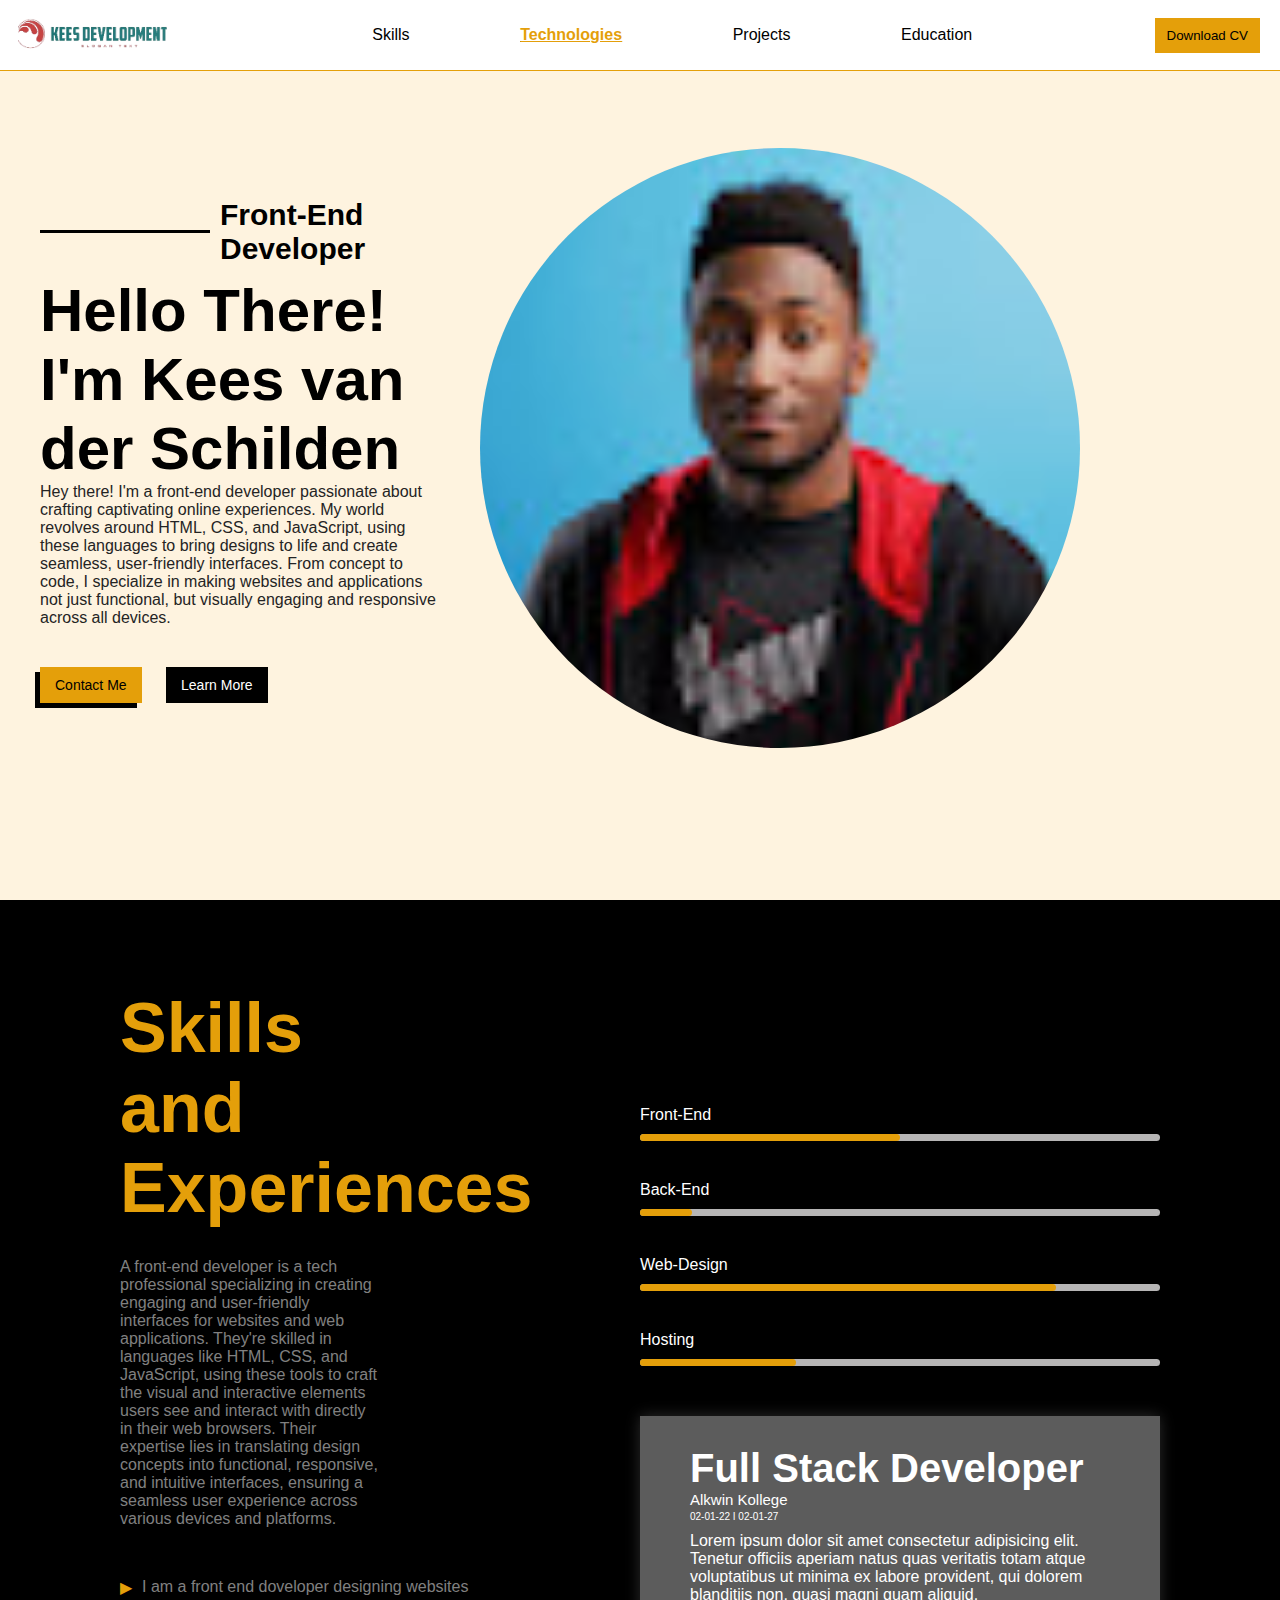
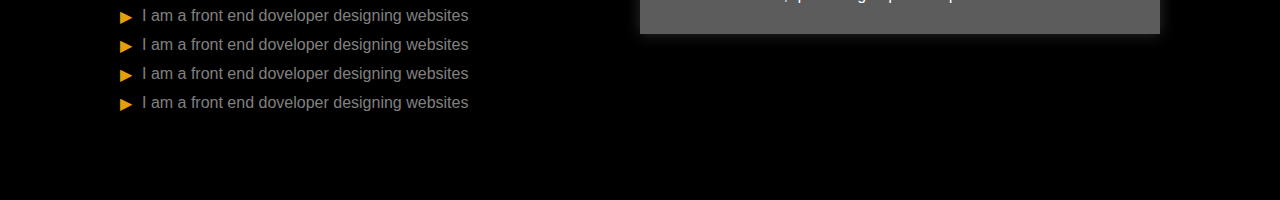
<file: Html/index.html>
<!DOCTYPE html>
<html>
  <head>
    <title>Portflio Kees</title>
    <link rel="stylesheet" href="/css/general.css" />
    <link rel="stylesheet" href="/css/header.css" />
    <link rel="stylesheet" href="/css/main.css" />
    <link rel="stylesheet" href="/css/page-2.css" />
  </head>

  <body>
    <div class="header">
      <div class="left">
        <a href="/Html/index.html">
          <img src="/images/logo-removebg-preview.png" alt="" />
        </a>
      </div>

      <div class="middle">
        <div>
          <a href="/Html/skills.html" class="skills-link">Skills</a>
        </div>

        <div class="underline">
          <a class="technologies" href="/Html/technologies.html"
            >Technologies</a
          >
        </div>

        <div>Projects</div>

        <div>Education</div>
      </div>

      <div class="right">
        <button>Download CV</button>
      </div>
    </div>

    <div class="introduction-container">
      <div class="text">
        <div class="front">
          <div class="stripe-container">
            <div class="stripe"></div>
          </div>
          <div class="front-end">Front-End Developer</div>
        </div>

        <div class="hello">
          <p>Hello There!</p>
          <p>I'm Kees van der Schilden</p>
        </div>

        <div class="introduction">
          Hey there! I'm a front-end developer passionate about crafting
          captivating online experiences. My world revolves around HTML, CSS,
          and JavaScript, using these languages to bring designs to life and
          create seamless, user-friendly interfaces. From concept to code, I
          specialize in making websites and applications not just functional,
          but visually engaging and responsive across all devices.
        </div>

        <div>
          <a href="mailto:keesvanderschilden@gmail.com" class="btn btn-yellow">
            Contact Me</a
          >

          <a href="#" class="btn btn-learn">Learn More</a>
        </div>
      </div>

      <div class="image-container">
        <img src="/images/channel-1.jpeg" alt="" />
      </div>
    </div>

    <div class="page-2">
      <div class="left-side">
        <div class="skills">Skills and Experiences</div>

        <div class="intro-2">
          A front-end developer is a tech professional specializing in creating
          engaging and user-friendly interfaces for websites and web
          applications. They're skilled in languages like HTML, CSS, and
          JavaScript, using these tools to craft the visual and interactive
          elements users see and interact with directly in their web browsers.
          Their expertise lies in translating design concepts into functional,
          responsive, and intuitive interfaces, ensuring a seamless user
          experience across various devices and platforms.
        </div>

        <div class="topics">
          <div class="topic-1">
            <div class="triangle">&#9654;</div>
            <div class="topics-childs">
              I am a front end doveloper designing websites
            </div>
          </div>

          <div class="topic-1">
            <div class="triangle">&#9654;</div>
            <div class="topics-childs">
              I am a front end doveloper designing websites
            </div>
          </div>

          <div class="topic-1">
            <div class="triangle">&#9654;</div>
            <div class="topics-childs">
              I am a front end doveloper designing websites
            </div>
          </div>

          <div class="topic-1">
            <div class="triangle">&#9654;</div>
            <div class="topics-childs">
              I am a front end doveloper designing websites
            </div>
          </div>

          <div class="topic-1">
            <div class="triangle">&#9654;</div>
            <div class="topics-childs">
              I am a front end doveloper designing websites
            </div>
          </div>
        </div>
      </div>

      <div class="right-side">
        <div>
          <div class="stat-text">Front-End</div>
          <div class="container-stats">
            <div class="stats-front stat-bar">s</div>
          </div>

          <div class="stat-text">Back-End</div>
          <div class="container-stats">
            <div class="stats-2 stat-bar">s</div>
          </div>

          <div class="stat-text">Web-Design</div>
          <div class="container-stats">
            <div class="stats-3 stat-bar">s</div>
          </div>

          <div class="stat-text">Hosting</div>
          <div class="container-stats">
            <div class="stats-4 stat-bar">s</div>
          </div>
        </div>

        <div class="container-box">
          <div class="container-title">Full Stack Developer</div>

          <div class="school">Alkwin Kollege</div>

          <div class="date">02-01-22 I 02-01-27</div>

          <div class="info">
            Lorem ipsum dolor sit amet consectetur adipisicing elit. Tenetur
            officiis aperiam natus quas veritatis totam atque voluptatibus ut
            minima ex labore provident, qui dolorem blanditiis non, quasi magni
            quam aliquid.
          </div>
        </div>
      </div>
    </div>
  </body>
</html>
</file>
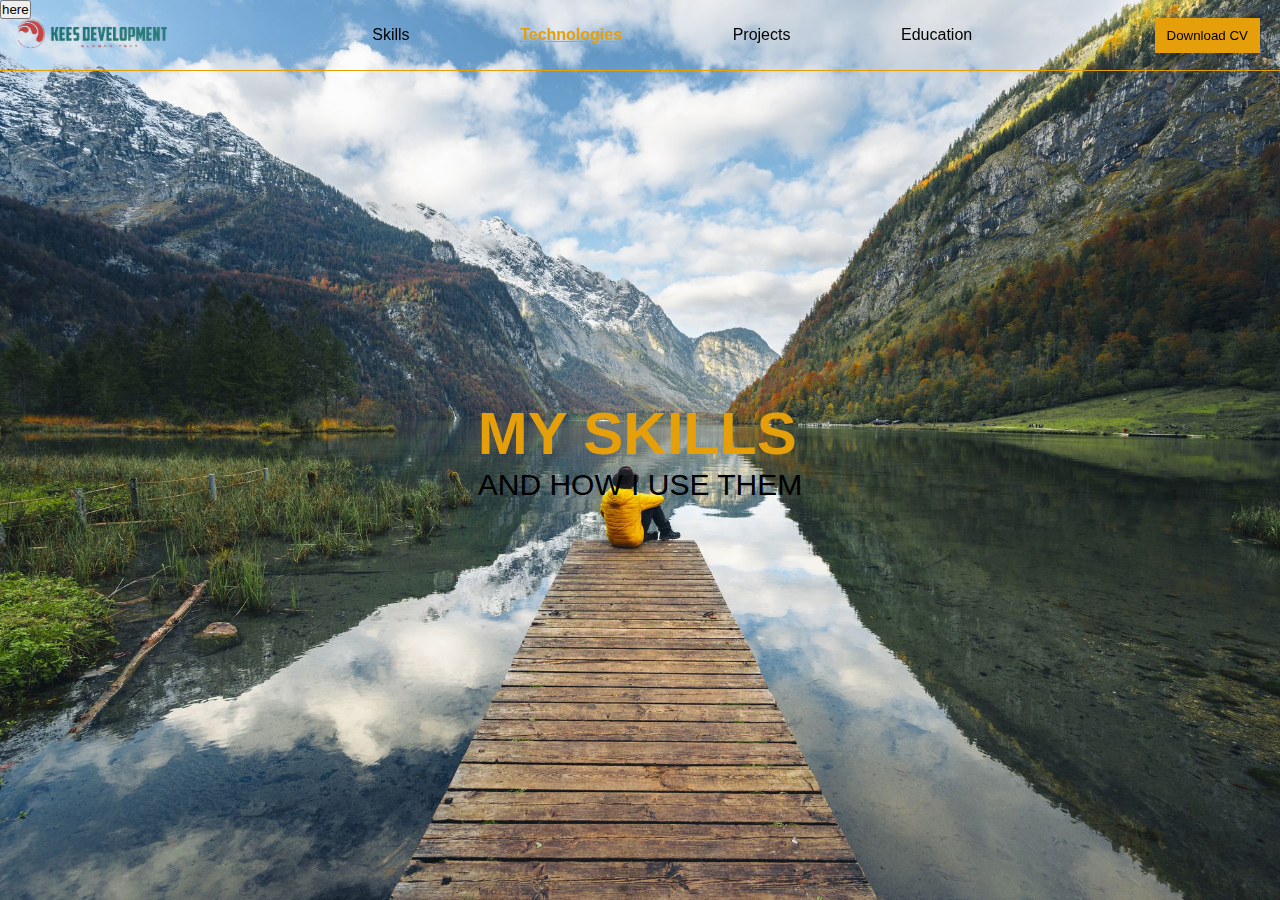
<file: Html/skills.html>
<!DOCTYPE html>
<html lang="en">
  <head>
    <meta charset="UTF-8" />
    <meta name="viewport" content="width=device-width, initial-scale=1.0" />
    <title>Document</title>
    <link rel="stylesheet" href="/css/general.css" />
    <link rel="stylesheet" href="/css/header.css" />
    <link rel="stylesheet" href="/css/skills.css" />
  </head>

  <body>
    <div class="skills-header header">
      <div class="left">
        <a href="/Html/index.html">
          <img src="/images/logo-removebg-preview.png" alt="" />
        </a>
      </div>

      <div class="middle">
        <div>
          <a href="/Html/skills.html" class="skills-link">Skills </a>
        </div>

        <div class="underline">
          <a class="technologies" href="/Html/technologies.html"
            >Technologies</a
          >
        </div>

        <div>Projects</div>

        <div>Education</div>
      </div>

      <div class="right">
        <button>Download CV</button>
      </div>
    </div>

    <div class="page-1">
      <div class="blok-1">
        <header class="header-block">
          <h1 class="text-box">
            <span class="header-primary-main"> My skills </span>
            <span class="header-primary-sub"> And how i use them </span>
          </h1>

          <button>here</button>
        </header>
      </div>
    </div>
  </body>
</html>
</file>
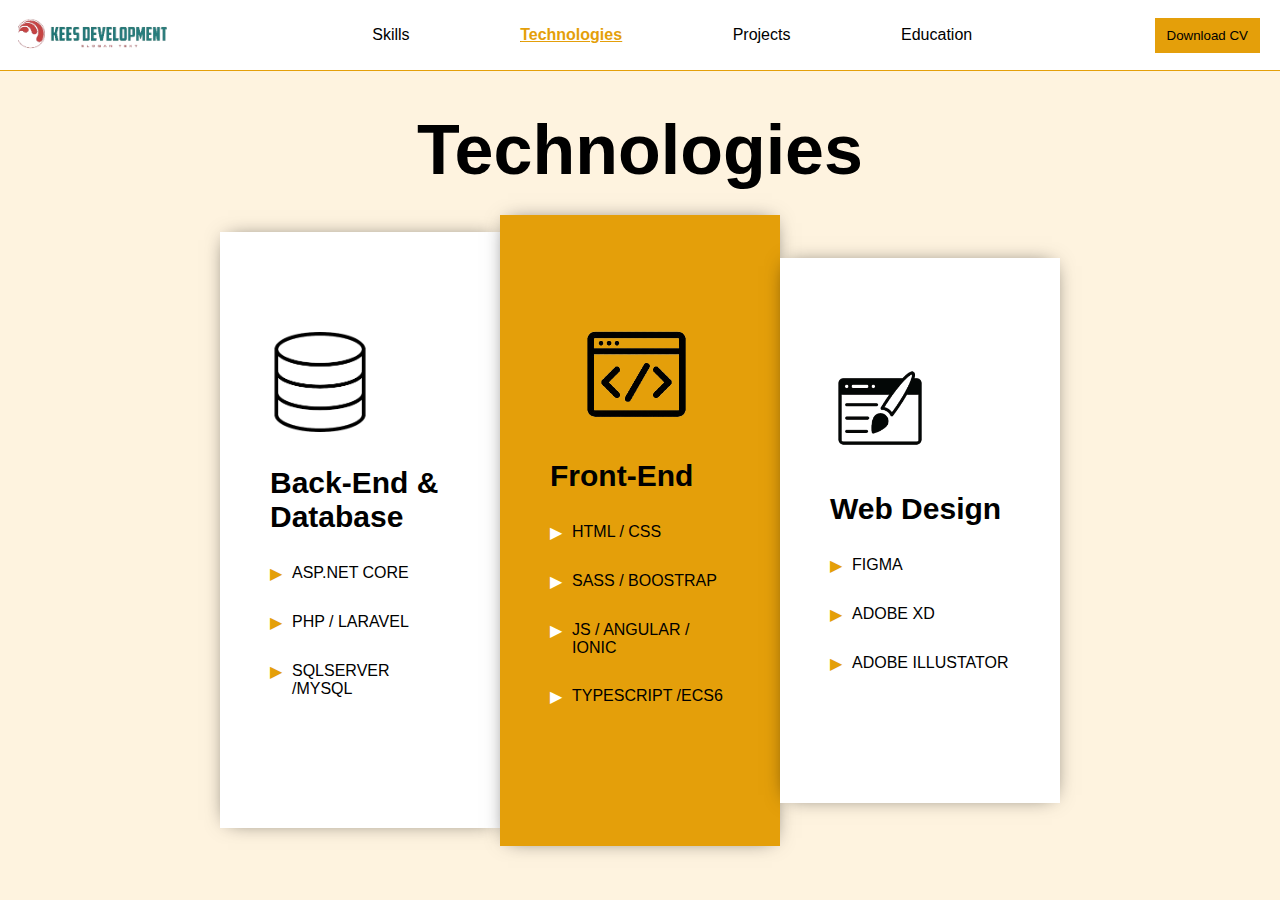
<file: Html/technologies.html>
<!DOCTYPE html>

<html lang="en">
  <head>
    <meta charset="UTF-8" />

    <meta name="viewport" content="width=device-width, initial-scale=1.0" />

    <title>Technologies</title>
    <link rel="stylesheet" href="/css/technologies-1.css" />
    <link rel="stylesheet" href="/css/general.css" />
    <link rel="stylesheet" href="/css/header.css" />
  </head>

  <body>
    <div class="header">
      <div class="left">
        <a href="/Html/index.html">
          <img src="/images/logo-removebg-preview.png" alt="" />
        </a>
      </div>

      <div class="middle">
        <div>
          <a href="/Html/skills.html" class="skills-link">Skills</a>
        </div>

        <div class="underline">
          <a class="technologies" href="/Html/technologies.html"
            >Technologies</a
          >
        </div>

        <div>Projects</div>

        <div>Education</div>
      </div>

      <div class="right">
        <button>Download CV</button>
      </div>
    </div>

    <div class="page-1">
      <div class="title">
        <h1>Technologies</h1>
      </div>

      <div class="boxes-container">
        <div class="box-1">
          <img src="/images/download.png" alt="Back-End" />

          <div class="box-title">Back-End & Database</div>
          <div class="info-container">
            <div class="info">
              <div class="triangle">&#9654;</div>
              <div class="text">ASP.NET CORE</div>
            </div>

            <div class="info">
              <div class="triangle">&#9654;</div>
              <div class="text">PHP / LARAVEL</div>
            </div>

            <div class="info">
              <div class="triangle">&#9654;</div>
              <div class="text">SQLSERVER /MYSQL</div>
            </div>
          </div>
        </div>

        <div class="box-1 front-end">
          <img src="/images/front-end-removebg-preview.png" alt="Back-End" />

          <div class="box-title">Front-End</div>
          <div class="info-container">
            <div class="info">
              <div class="triangle">&#9654;</div>
              <div class="text">HTML / CSS</div>
            </div>

            <div class="info">
              <div class="triangle">&#9654;</div>
              <div class="text">SASS / BOOSTRAP</div>
            </div>

            <div class="info">
              <div class="triangle">&#9654;</div>
              <div class="text">JS / ANGULAR / IONIC</div>
            </div>

            <div class="info">
              <div class="triangle">&#9654;</div>
              <div class="text">TYPESCRIPT /ECS6</div>
            </div>
          </div>
        </div>

        <div class="box-1">
          <img
            src="/images/image_2023-12-25_212216759-removebg-preview.png"
            alt="Back-End"
          />

          <div class="box-title">Web Design</div>
          <div class="info-container">
            <div class="info">
              <div class="triangle">&#9654;</div>
              <div class="text">FIGMA</div>
            </div>

            <div class="info">
              <div class="triangle">&#9654;</div>
              <div class="text">ADOBE XD</div>
            </div>

            <div class="info">
              <div class="triangle">&#9654;</div>
              <div class="text">ADOBE ILLUSTATOR</div>
            </div>
          </div>
        </div>
      </div>
    </div>
  </body>
</html>
</file>
<file: css/general.css>
* {
  margin: 0;
  padding: 0;
  box-sizing: border-box;
}

body {
  font-family: arial;
}
</file>
<file: css/header.css>
.header {
  display: flex;
  /* height: 70px; */
  position: fixed;
  top: 0;
  right: 0;
  z-index: 100;
  justify-content: space-between;
  align-items: center;
  width: 100%;
  font-family: arial;
  background-color: #fff;
  border-bottom: 1px solid rgb(228, 159, 10);
}

.skills-header {
  background-color: rgba(255, 0, 0, 0);
}

.left {
}

.left a {
  display: flex;
}

.header img {
  height: 70px;
}

.middle {
  display: flex;
  flex-direction: row;
  justify-content: space-between;
  width: 600px;
}

.skills-link {
  text-decoration: none;
  color: black;
}

.underline {
  text-decoration: underline;
}

.technologies {
  color: rgb(228, 159, 10);
  font-weight: 600;
}

.right {
  padding-right: 20px;
}

.right button {
  padding: 10px 12px;
  border: none;
  background-color: rgb(228, 159, 10);
}
</file>
<file: css/main.css>
.introduction-container {
  display: flex;
  padding-left: 40px;
  align-items: center;
  justify-content: space-between;
  height: 100vh;
  background-color: rgb(254, 243, 223);
}

.front-end {
  font-size: 30px;
}
.text {
  width: 500px;
  padding-right: 40px;
  /* background-color: blue; */
}

.front {
  display: flex;
  align-items: center;
  margin-bottom: 10px;
  animation: rotateinleft 1s ease-in;
}

.stripe {
  width: 170px;
  height: 3px;
  background-color: black;
  font-size: 3px;
  margin-right: 10px;
}

.front-end {
  font-weight: 700;
}

.hello {
  font-size: 60px;
  font-weight: 700;
  animation: rotateinright 1s ease-in;
}

.introduction {
  font-size: 16px;
  color: rgb(36, 36, 36);
}

@keyframes rotateinleft {
  0% {
    transform: translateX(-300px);
    opacity: 0;
  }

  100% {
    transform: translateX(0px);
    opacity: 1;
  }
}

@keyframes rotateinright {
  0% {
    transform: translateX(300px);
    opacity: 0;
  }

  100% {
    transform: translateX(0px);
    opacity: 1;
  }
}

.btn:link,
.btn:visited {
  margin-top: 40px;
  font-size: 14px;
  padding: 10px 15px;
  margin-right: 20px;
  border: none;
  display: inline-block;
  text-decoration: none;
  transition: 0.2s;
}

.btn-yellow {
  background-color: rgb(228, 159, 10);
  color: black;
  box-shadow: -5px 5px 0px 0px rgba(0, 0, 0, 1);
}

.btn-yellow:hover {
  opacity: 0.75;
}

.btn-yellow:active {
  transform: translateX(-5px) translateY(5px);
  box-shadow: none;
}

.btn-learn {
  background-color: black;
  color: white;
}

.btn-learn:hover {
  opacity: 0.75;
}

.image-container img {
  width: 600px;
  margin-right: 200px;
  border-radius: 400px;
}
</file>
<file: css/page-2.css>
.page-2 {
  display: flex;
  align-items: center;
  height: 100vh;
  background-color: black;
  padding: 15px 120px;
}

.left-side {
  width: 50%;
}

.skills {
  font-size: 70px;
  font-weight: 700;
  color: rgb(228, 159, 10);
  width: 60%;
}

.intro-2 {
  color: gray;
  width: 50%;
  margin-top: 30px;
}

.topics {
  margin-top: 50px;
}

.topic-1 {
  display: flex;
  align-items: center;
  margin-top: 10px;
}

.topics-childs {
  color: gray;
}

.triangle {
  color: rgb(228, 159, 10);
  margin-right: 10px;
}

.right-side {
  width: 50%;
}

.container-stats {
  width: 100%;
  background-color: rgb(182, 181, 181);
  color: rgb(182, 181, 181);
  border-radius: 5px;
}

.stats-front {
  width: 50%;
}

.stats-2 {
  width: 10%;
}

.stats-3 {
  width: 80%;
}

.stats-4 {
  width: 30%;
}

.stat-bar {
  font-size: 7px;
  margin-top: 10px;
  background-color: rgb(228, 159, 10);
  border-radius: 5px;
  color: rgb(228, 159, 10);
}

.stat-text {
  color: white;
  margin-top: 40px;
}

.container-box {
  width: 100%;
  margin-top: 50px;
  background-color: rgb(92, 92, 92);
  color: white;
  padding: 30px 50px;
  box-shadow: 0px 0px 14px 0px rgba(59, 59, 59, 0.75);
}

.container-title {
  font-size: 40px;
  font-weight: 700;
}

.school {
  font-size: 15px;
}

.date {
  margin-top: 3px;
  font-size: 10px;
}

.info {
  margin-top: 10px;
}
</file>
<file: css/skills.css>
.body {
  padding: 30px;
}

.page-1 {
  background-image: linear-gradient(to right top, #7ed56f, #28b485);
}

.header-block {
  height: 100vh;
  background-image: url(/images/nature.jpg);
  background-size: cover;
  background-position: top;
}

.text-box {
  position: absolute;
  top: 50%;
  left: 50%;
  translate: -50% -50%;
  color: rgb(228, 159, 10);
  text-transform: uppercase;
}

.header-primary-main {
  display: block;
  font-size: 60px;
  font-weight: 600;

  animation: rotateinleft 1s ease-out;
}

.header-primary-sub {
  display: block;
  font-size: 30px;
  font-weight: 400;
  color: black;

  animation: rotateinright 1s ease-out;
}

@keyframes rotateinleft {
  0% {
    transform: translateX(-300px) rotate(-180deg);
    opacity: 0;
  }

  100% {
    transform: translateX(0px) rotate(0deg);
    opacity: 1;
  }
}

@keyframes rotateinright {
  0% {
    transform: translateX(300px) rotate(180deg);
    opacity: 0;
  }

  100% {
    transform: translateX(0px) rotate(0deg);
    opacity: 1;
  }
}
</file>
<file: css/technologies-1.css>
.page-1 {
  height: 100vh;
  background-color: rgb(254, 243, 223);
  padding: 110px 220px;
}

.title {
  display: flex;
  justify-content: center;
  align-items: center;
  font-size: 35px;
  animation: moveinleft 1s ease-out;
}

@keyframes moveinleft {
  0% {
    opacity: 0;
    transform: translateX(-100px);
  }

  80% {
    transform: translateX(10px);
  }

  100% {
    opacity: 1;
    transform: translate(0);
  }
}

.boxes-container {
  display: flex;
  align-items: center;
  justify-content: space-between;
  height: 100%;
}

.box-1 {
  padding: 100px 50px;
  background-color: white;
  width: 450px;
  box-shadow: 0px 0px 20px -8px rgba(0, 0, 0, 0.75);
}

.box-1:hover {
  background-color: rgba(0, 0, 0, 0.082);
  cursor: pointer;
}

.box-1 .triangle:hover {
  color: rgb(228, 159, 10);
}

.box-1 img {
  height: 100px;
}

.box-title {
  font-size: 30px;
  font-weight: 700;
  padding-bottom: 30px;
  padding-top: 30px;
}
.info {
  display: flex;
  margin-bottom: 30px;
}

.triangle {
  color: rgb(228, 159, 10);
  padding-right: 10px;
}

.front-end {
  background-color: rgb(228, 159, 10);
  padding: 110px 50px;
}

.front-end .triangle {
  color: white;
}
</file>
